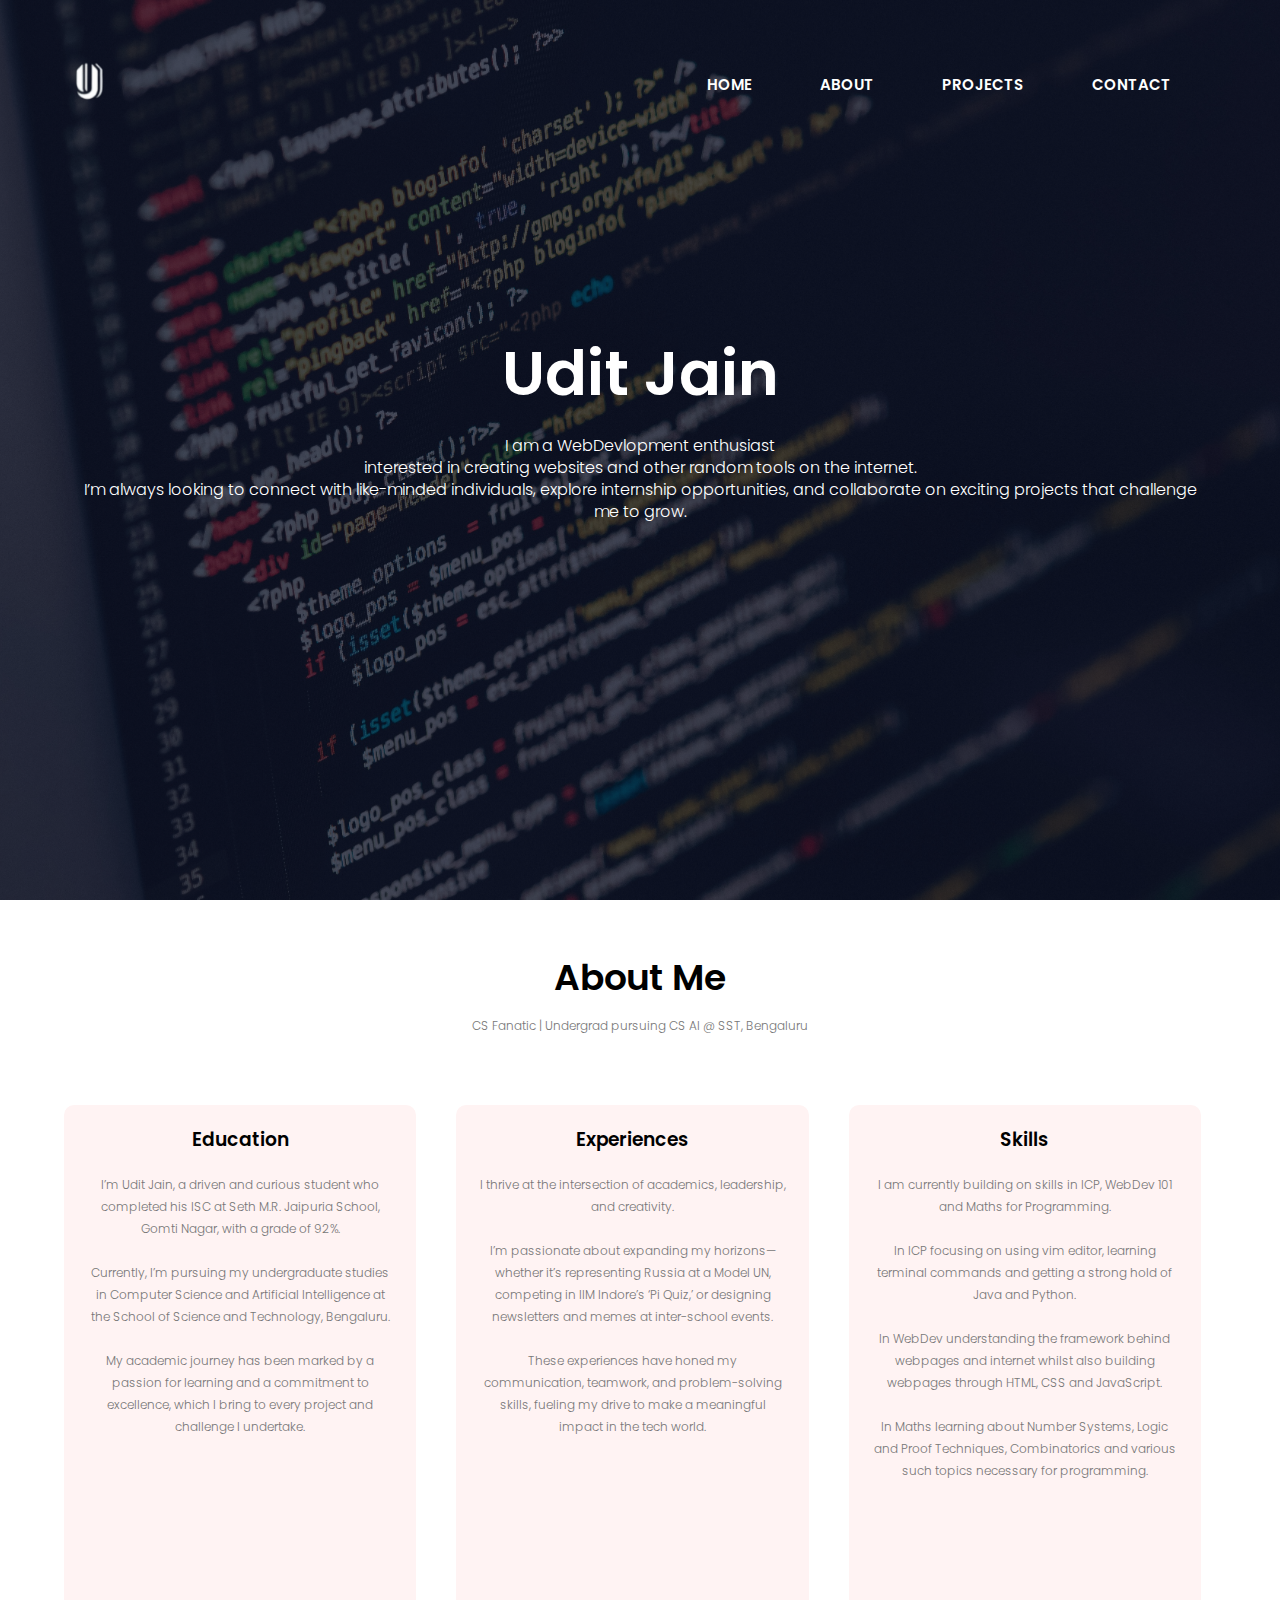
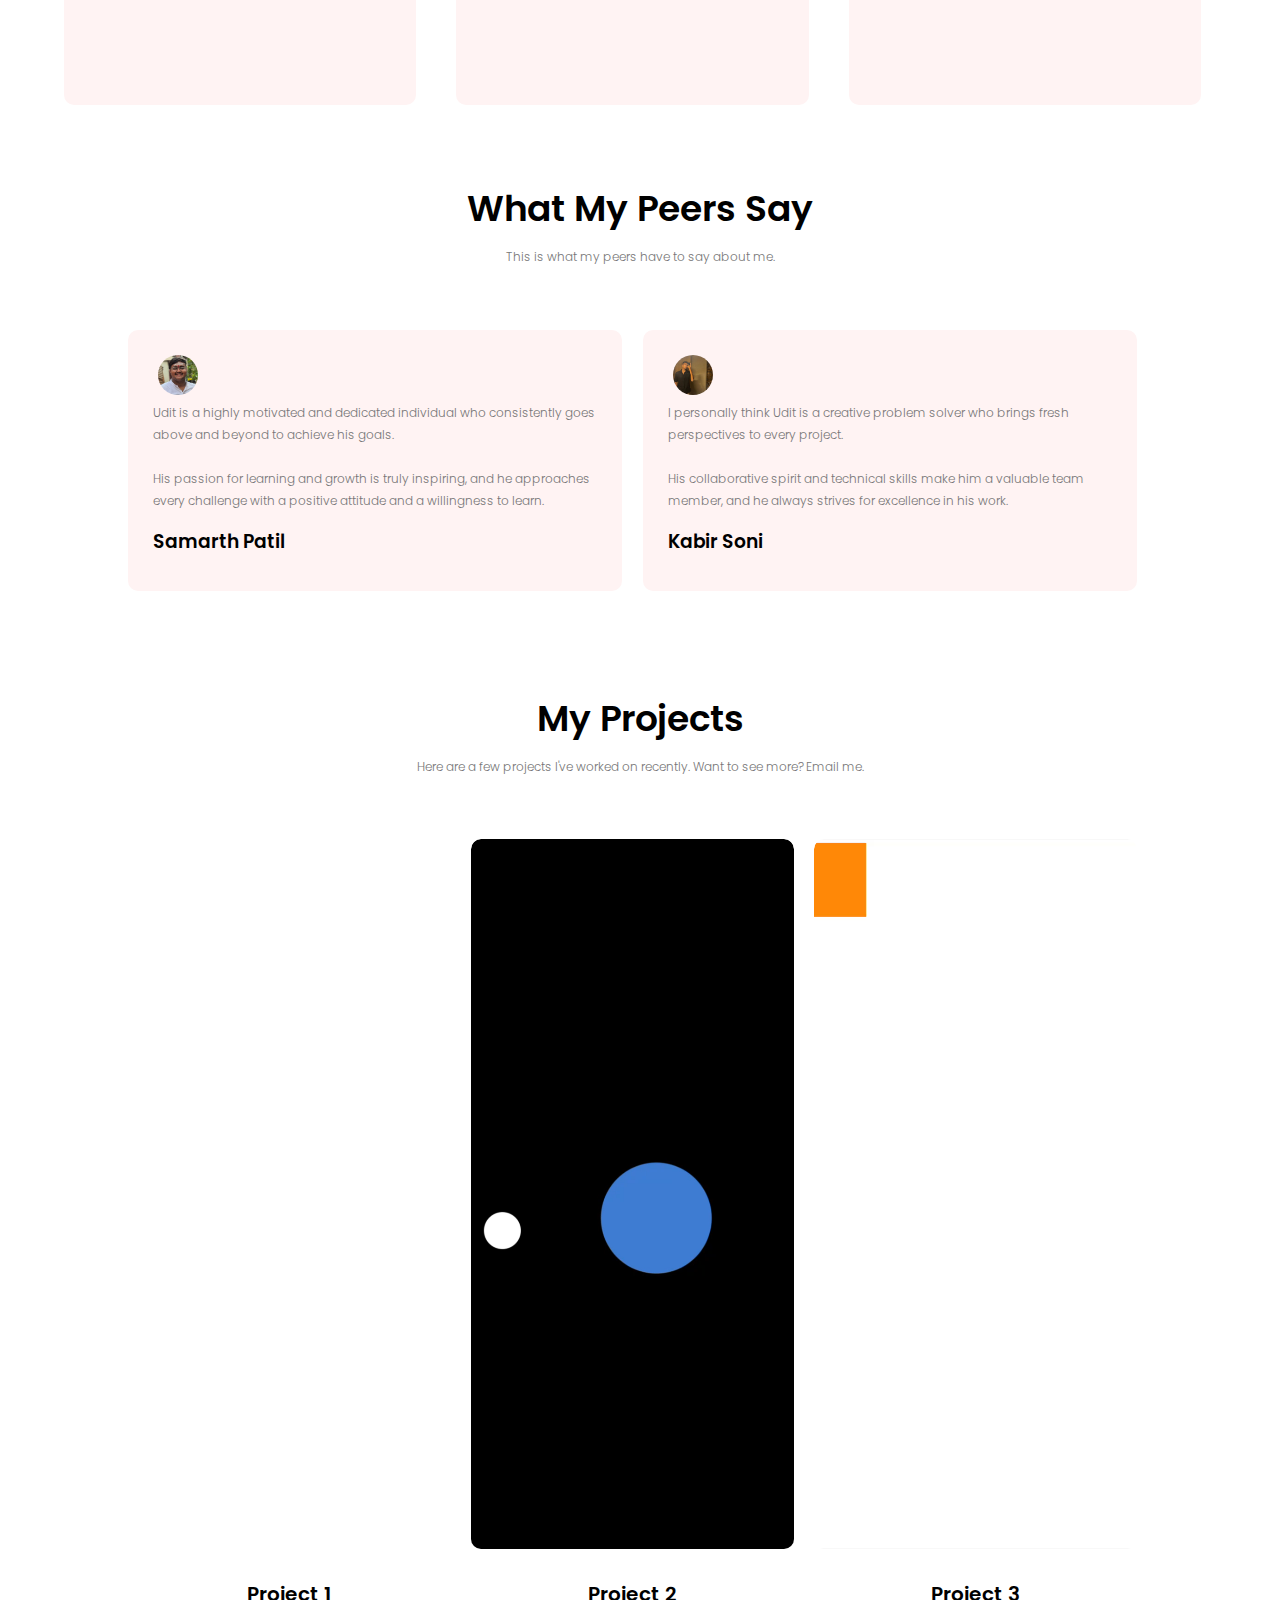
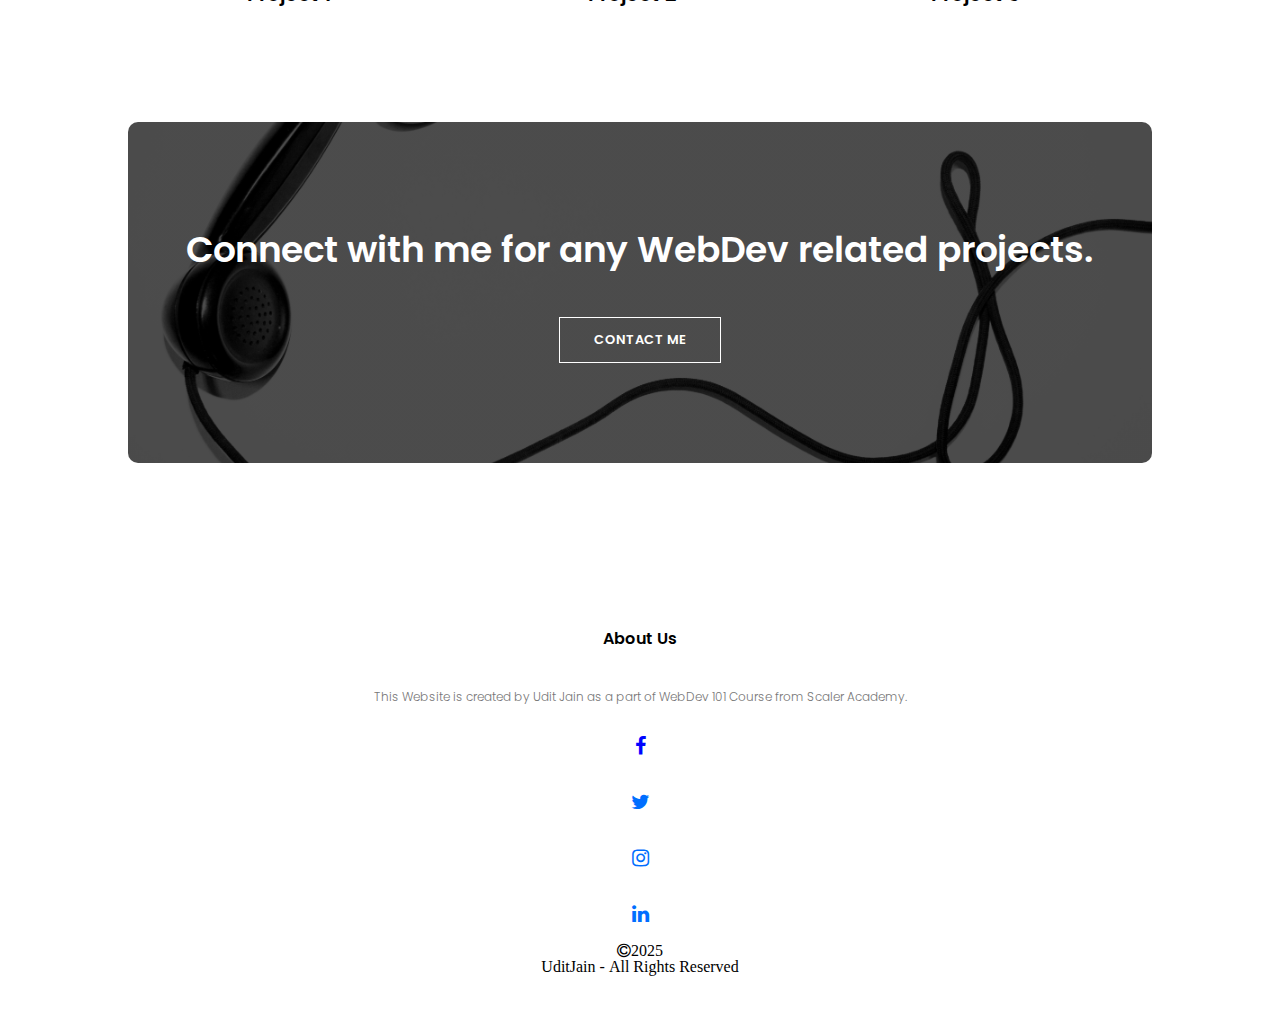
<file: index.html>
<!DOCTYPE html>
<html>
<head>
    <meta name="viewport" content="width=device-width, initial-scale=1.0">
    <title>Udit Jain - Personal Portfolio</title>
    <link rel="stylesheet" href="style.css">
    <link rel="preconnect" href="https://fonts.gstatic.com">
    <link href="https://fonts.googleapis.com/css2?family=Poppins:wght@100;200;300;400;600;700&display=swap" rel="stylesheet">
    <link rel="stylesheet" href="https://stackpath.bootstrapcdn.com/font-awesome/4.7.0/css/font-awesome.min.css">
</head>
<body>
    <section class="header">
        <nav>
            <a href="index.html"><img src="imgs/logo 2.png"></a>
            <div class="nav-links" id="navLinks">
                <ul>
                    <li><a href="index.html">HOME</a></li>
                    <li><a href="#about">ABOUT</a></li>
                    <li><a href="#projects">PROJECTS</a></li>
                    <li><a href="contact.html">CONTACT</a></li>
                </ul>
            </div>
        </nav>
        <div class="text-box">
            <h1>Udit Jain</h1>
            <p>I am a WebDevlopment enthusiast<br>interested in creating websites and other random tools on the internet.</br>
            I’m always looking to connect with like-minded individuals, explore internship opportunities, and collaborate on exciting projects that challenge me to grow.</p>
        </div>
    </section>

<!----  About  ---->

    <section class="about" id="about">
        <h1>About Me</h1>
        <p>CS Fanatic | Undergrad pursuing CS AI @ SST, Bengaluru</p>
        
        <div class="row">
            <div class="about-col">
                <h3>Education</h3>
                <p> I’m Udit Jain, a driven and curious student who completed his ISC at Seth M.R. Jaipuria School, Gomti Nagar, with a grade of 92%. <br>
                    <br> Currently, I’m pursuing my undergraduate studies in Computer Science and Artificial Intelligence at the School of Science and Technology, Bengaluru. <br>
                    <br> My academic journey has been marked by a passion for learning and a commitment to excellence, which I bring to every project and challenge I undertake.
                </p>
            </div>
            <div class="about-col">
                <h3>Experiences</h3>
                <p> I thrive at the intersection of academics, leadership, and creativity. <br>
                   <br> I’m passionate about expanding my horizons—whether it’s representing Russia at a Model UN, competing in IIM Indore’s ‘Pi Quiz,’ or designing newsletters and memes at inter-school events. <br>
                   <br> These experiences have honed my communication, teamwork, and problem-solving skills, fueling my drive to make a meaningful impact in the tech world. <br>
                </p>
            </div>
            <div class="about-col">
                <h3>Skills</h3>
                <p> I am currently building on skills in ICP, WebDev 101 and Maths for Programming. <br>
                   <br> In ICP focusing on using vim editor, learning terminal commands and getting a strong hold of Java and Python. <br>
                   <br> In WebDev understanding the framework behind webpages and internet whilst also building webpages through HTML, CSS and JavaScript. <br>
                   <br> In Maths learning about Number Systems, Logic and Proof Techniques, Combinatorics and various such topics necessary for programming.</p>
            </div>
        </div>
    </section>

<!--- Testimonials -->

    <section class="testimonials">
        <h1>What My Peers Say</h1>
        <p>
            This is what my peers have to say about me.
        </p>
        <div class="row">
            <div class="testimonials-col">
                <img src="imgs/sam.jpg">
                <div>
                    <p> Udit is a highly motivated and dedicated individual who consistently goes above and beyond to achieve his goals. <br>
                        <br> His passion for learning and growth is truly inspiring, and he approaches every challenge with a positive attitude and a willingness to learn.
                    </p>
                    <h3>Samarth Patil</h3>    
                </div>
            </div>
            <div class="testimonials-col">
                <img src="imgs/kab.jpg">
                <div>
                    <p> I personally think Udit is a creative problem solver who brings fresh perspectives to every project. <br>
                        <br> His collaborative spirit and technical skills make him a valuable team member, and he always strives for excellence in his work.
                    </p>
                    <h3>Kabir Soni</h3>    
                </div>
            </div>
        </div>
    </section>

<!--- Projects --->

    <section class="projects" id="projects">
        <h1>My Projects</h1>
        <p>
            Here are a few projects I've worked on recently. Want to see more? Email me.
        </p>
        <div class="row">
            <div class="projects-col">
                <video playsinline autoplay muted loop>
                    <source src="imgs/Project1Gif.mov" type="video/mp4" />
                </video>                 
                <div class="layer">
                    <a href="projects/project1.html">Project 1</a>
                </div>
            </div>
            <div class="projects-col">
                <video playsinline autoplay muted loop>
                    <source src="imgs/Projects2.mov" type="video/mp4" />
                </video>
                <div class="layer">
                    <a href="projects/project2.html">Project 2</a>
                </div>
            </div>
            <div class="projects-col">
                <video playsinline autoplay muted loop>
                    <source src="imgs/Project3.mov" type="video/mp4" />
                </video>
                <div class="layer">
                    <a href="projects/project3.html">Project 3</a>
                </div>
            </div>
        </div>
    </section>  
    
<!--- Call To Action -->
 
    <section class="cta" id="cta">
        <h1>Connect with me for any WebDev related projects. </h1>
        <a href="contact.html" class="hero-btn">CONTACT ME</a>
    </section>

<!--- Footer -->

    <section class="footer">
        <h4>About Us</h4>
        <p>
            This Website is created by Udit Jain as a part of WebDev 101 Course from Scaler Academy.
        </p>
        <div class="icons">
            <div class="fb">
                <a href="https://www.facebook.com/profile.php?id=100011316841641"><i class="fa fa-facebook"></i></a>
            </div>
            <div class="twi">
                <a href="https://x.com/UditJai86335806"><i class="fa fa-twitter"></i></a>
            </div>
            <div class="ins">
                <a href="https://www.instagram.com/udidit._/"><i class="fa fa-instagram"></i></a>
            </div>
            <div class="in">
                <a href="https://www.linkedin.com/in/-uditjain/"><i class="fa fa-linkedin"></i></a>
            </div>
            <div class="copyright">
                <i class="fa fa-copyright">2025 <br>UditJain - All Rights Reserved</i>
            </div>
        </div>
    </section>

</body>
</html>
</file>
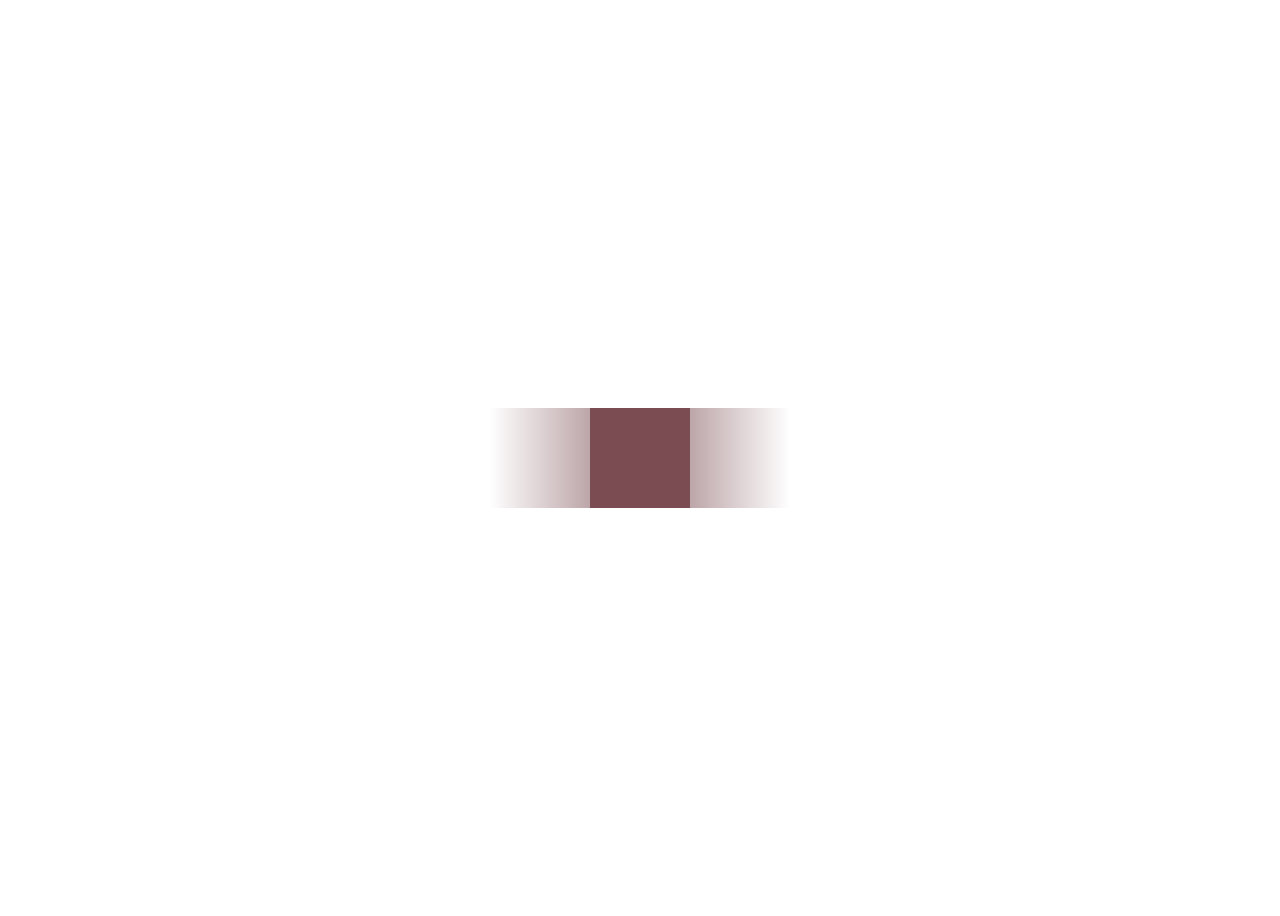
<file: projects/project1.html>
<!DOCTYPE html>
<html lang="en">
<head>
    <meta charset="UTF-8">
    <meta name="viewport" content="width=device-width, initial-scale=1.0">
    <link rel="stylesheet" href="style1.css">
    <title>Project 1</title>
</head>
<style>
  body {
  background: #fff;
  height: 100vh;
  overflow: hidden;
  display: flex;
  justify-content: center;
  align-items: center;
}

.motionblur {
  position: relative;
  width: 300px;
  height: 100px;
  -webkit-animation: slide 1.5s cubic-bezier(0.445, 0.05, 0.55, 0.95) infinite alternate;
          animation: slide 1.5s cubic-bezier(0.445, 0.05, 0.55, 0.95) infinite alternate;
}

.box {
  position: absolute;
  left: calc(50% - 50px);
  width: 100px;
  height: 100%;
  background: #7b4d53;
  -webkit-animation: slide 1.5s cubic-bezier(0.445, 0.05, 0.55, 0.95) infinite alternate;
          animation: slide 1.5s cubic-bezier(0.445, 0.05, 0.55, 0.95) infinite alternate;
}
.box::before {
  content: "";
  position: absolute;
  width: 200px;
  height: 100%;
  background: linear-gradient(90deg, rgba(123, 77, 83, 0.5) 50%, rgba(123, 77, 83, 0) 100%);
  transform-origin: 0 0;
  -webkit-animation: scale 3s cubic-bezier(0.445, 0.05, 0.55, 0.95)-1.5s infinite;
          animation: scale 3s cubic-bezier(0.445, 0.05, 0.55, 0.95)-1.5s infinite;
}
.box::after {
  content: "";
  position: absolute;
  left: -100px;
  width: 200px;
  height: 100%;
  background: linear-gradient(90deg, rgba(123, 77, 83, 0) 0%, rgba(123, 77, 83, 0.5) 50%);
  transform-origin: 100% 0;
  -webkit-animation: scale 3s cubic-bezier(0.445, 0.05, 0.55, 0.95) infinite;
          animation: scale 3s cubic-bezier(0.445, 0.05, 0.55, 0.95) infinite;
}
</style>
<body>
<div class="motionblur">
  <div class="box"></div>
</div>
</body>
</html>
</file>
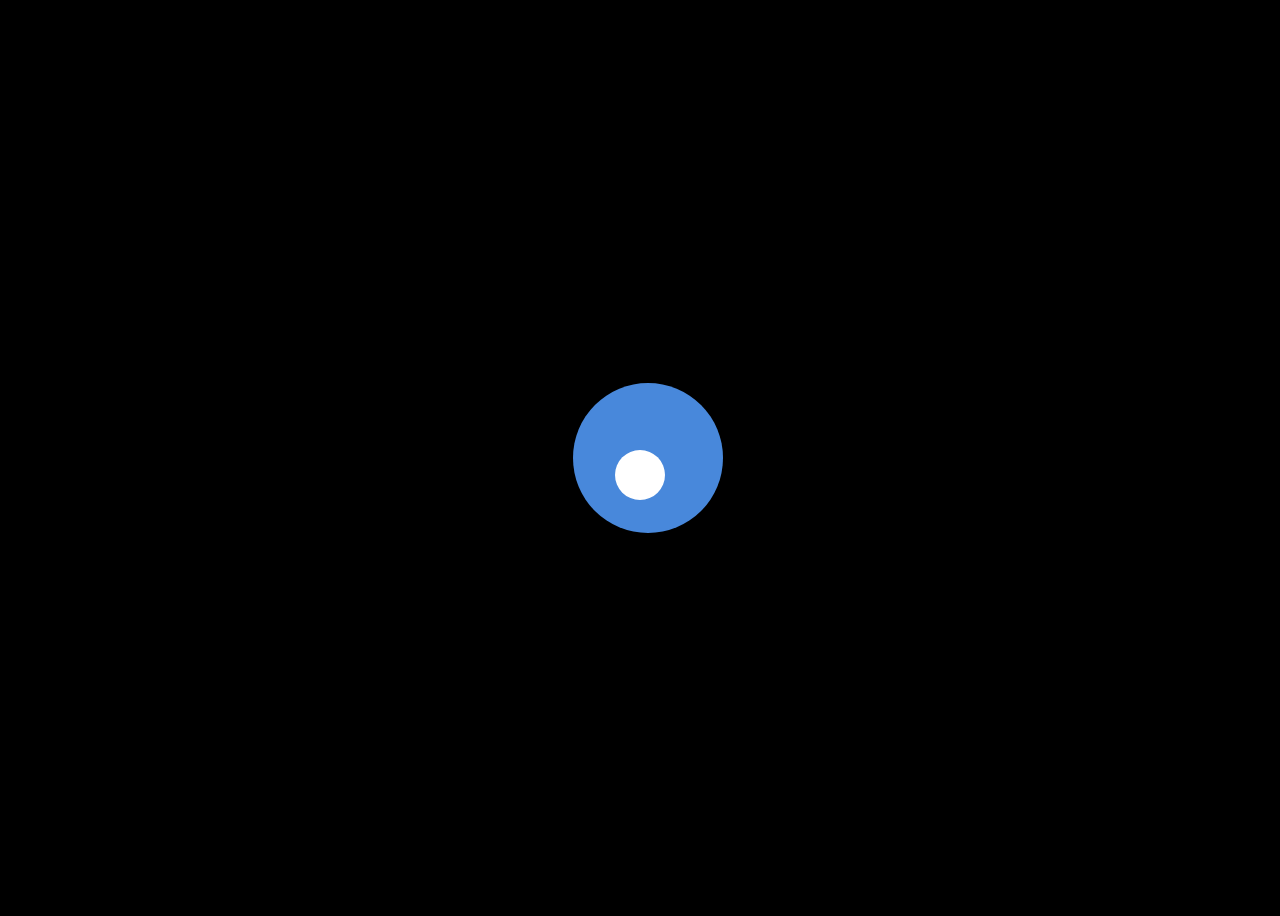
<file: projects/project2.html>
<!DOCTYPE html>
<html lang="en">
<head>
    <meta charset="UTF-8">
    <meta name="viewport" content="width=device-width, initial-scale=1.0">
    <title>Project 2</title>
    <style>
        body{
            background-color: black;
             height: 100vh;
             width: 100vw;
            display: flex;
            justify-content: center;
            align-items: center;
            overflow: hidden;
            
        }
        .earth{
            height: 150px;
            width: 150px;
            border-radius: 50%;
            background-color: rgb(72, 136, 219);
            margin: auto;
           position: relative;
           animation: spin 10s linear infinite;
        }
        .moon{
            height: 50px;
            width: 50px;
            border-radius: 50%;
            position: absolute;
            background-color: white;
             margin-right: -25px;
            margin-left: -25px;
            top: 50%;
            left: 50%;
            animation: orbit 3s linear infinite;

        }
        @keyframes orbit{
            from{transform: rotate(0deg) translateX(200px) rotate(0deg);}
            to{transform: rotate(360deg) translateX(200px) rotate(-360deg);}
        }
        @keyframes spin{
            from{transform: rotate(0deg);}
            to{transform: rotate(360deg);}
        }

    </style>
</head>
<body>

    <div class="orbit">
        <div class="earth"></div>
        <div class="moon"></div>
    </div>
</body>
</html>
</file>
<file: style.css>
*{
    margin: 0;
    padding: 0;
    font-family: 'Poppins', sans-serif;
}
.header{
    min-height: 100vh;
    width: 100%;
    background-image: linear-gradient(rgba(4,9,30,0.7),rgba(4,9,30,0.7)),url(imgs/bg.jpg);
    background-position: center;
    background-size: cover;
    position: relative;
}
nav{
    display: flex;
    padding: 2% 6%;
    justify-content: space-between;
    align-items: center;
}
nav img {
    height: 100px;         
    width: 4000px;
    object-fit: contain;  
    margin-top: -20px;      
    margin-left: -85px;
    display: block;
    max-width: 160px;
}
.nav-links{
    flex: 1;
    text-align: right;
}
.nav-links ul li{
    list-style: none;
    display: inline-block;
    padding: 8px 12px;
    position: relative;
}
.nav-links ul li a{
    color: #fff;
    text-decoration: none;
    font-size: 15px;
}
.nav-links ul li::after{
    content: '';
    width: 0%;
    height: 2px;
    background: #f44336;
    display: block;
    margin: auto;
    transition: 0.5s;
}
.nav-links ul li:hover::after{
    width: 100%;
}
.text-box{
    width: 90%;
    color: #fff;
    position: absolute;
    top: 50%;
    left: 50%;
    transform: translate(-50%,-50%);
    text-align: center;
}
.text-box h1{
    font-size: 62px;
}
.text-box p{
    margin: 5px 0 40px;
    font-size: 16px;
    color: #fff;
}
.hero-btn{
    display: inline-block;
    text-decoration: none;
    color: #fff;
    border: 1px solid #fff;
    padding: 12px 34px;
    font-size: 13px;
    background: transparent;
    position: relative;
    cursor: pointer;
}
.hero-btn:hover{
    border: 1px solid #f44336;
    background: #f44336;
    transition: 1s;
}
nav .fa{
    display: none;
}
@media(max-width:700px){
    .text-box h1{
        font-size: 20px;
    }
    .nav-links ul li{
        display: block;
    }
    .nav-links{
        position: fixed;
        background: #f44336;
        height: 100vh;
        width: 200px;
        top: 0;
        right: -200px;
        text-align: left;
        z-index: 2;
        transition: 1s;
    }        
    nav .fa{
        display: block;
        color:#fff;
        margin: 10px;
        font-size: 22px;
        cursor: pointer;
    }
    .nav-links ul{
        padding: 30px;
    }
}

/*---- About ----*/

.about{
    width: 90%;
    margin: auto;
    text-align: center;
    padding-top: 50px;
}
h1{
    font-size: 36px;
    font-weight: 600;
}
p{
    color: #777;
    font-size: 12px;
    font-weight: 300;
    line-height: 22px;
    padding: 10px;
}
.row{
    margin-top: 5%;
    display: flex;
    justify-content: space-between;
}
.about-col{
    flex-basis: 31%;
    background: #fff3f3;
    border-radius: 10px;
    margin-bottom: 5%;
    padding: 10px 12px;
    box-sizing: border-box;
    transition: 0.5s;
    width: 100px;
    height: 390px;
}
h3{
    text-align: center;
    font-weight: 600;
    margin: 10px 0;
}
.about-col:hover{
    box-shadow: 0 0 20px 0px rgba(0,0,0,0.2);
}
@media(max-width: 1400px){
    .row{
        display: flex;
        margin-left: 0px;
        margin-right: 15px;
    }
    .about-col{
        height: 600px;
    }
}
@media(max-width: 900px){
    .row{
        display: flex;
        margin-left: 0px;
        margin-right: 15px;
    }
    .about-col{
        height: 1000px;
        font-size: 10px;
    }
    p{
        font-size: 9px;
    }
}

/* Testimonials */

.testimonials{
    width: 80%;
    margin: auto;
    padding-top: 20px;
    text-align: center;
}
.testimonials-col{
    flex-basis: 44%;
    border-radius: 10px;
    margin-bottom: 5%;
    text-align: left;
    background: #fff3f3;
    padding: 25px;
    cursor: pointer;
}
.testimonials-col img{
    height: 40px;
    margin-left: 5px;
    margin-right: 30px;
    border-radius: 50%;
}
.testimonials-col p{
    padding: 0;
}
.testimonials-col h3{
    margin-top: 15px;
    text-align: left;
}
.testimonials-col .fa{
    color: #f44336;
}
@media(max-width: 700px){
    .testimonials-col img{
        margin-left: 0px;
        margin-right: 15px;
    }
}
.tags{
    display: flex;
    justify-content: space-evenly;
    margin-top: 30px;
    font-size: 24px;
}

/* Campus */

.projects{
    width: 80%;
    margin: auto;
    text-align: center;
    padding-top: 50px;
}
.projects-col{
    flex-basis: 32%;
    border-radius: 10px;
    position: relative;
    overflow: hidden;
}
.projects-col video{
    width: 100%;
    display: block;
    border-radius: 10px;
    border: 0px solid black;
    height: 710px;
    object-fit: cover;
    margin-bottom: 30px;
}
a{
    text-decoration: none;
    color: black;
    font-size: 20px;
    font-weight: 600;
    padding: 20px;
}

/* Call To Action */

.cta{
    margin: 113px auto;
    width: 80%;
    background-image: linear-gradient(rgba(0,0,0,0.7),rgba(0,0,0,0.7)),url(imgs/contact.jpg);
    background-position: center;
    background-size: cover;
    border-radius: 10px;
    text-align: center;
    padding: 100px 0;
}
.cta h1{
    color: #fff;
    margin-bottom: 40px;
    padding: 0;
}
@media(max-width: 700px){
    .cta h1{
        font-size: 24px;
    }
}

/* Footer */

.footer{
    width: 100%;
    text-align: center;
    padding: 30px 0;
}
.footer h4{
    margin-bottom: 25px;
    margin-top: 20px;
    font-weight: 600;
}
.fb .fa{
    color: #0004ff;
    margin: 0 13px;
    cursor: pointer;
    padding: 18px 0;
}
.twi .fa{
    color: #006eff;
    margin: 0 13px;
    cursor: pointer;
    padding: 18px 0;
}
.ins .fa{
    color: #006eff;
    margin: 0 13px;
    cursor: pointer;
    padding: 18px 0;
}
.in .fa{
    color: #006eff;
    margin: 0 13px;
    cursor: pointer;
    padding: 18px 0;
}

/* Contact Us Page */

.sub-header{
    height: 50vh;
    width: 100%;
    background-image: linear-gradient(rgba(4,9,30,0.7),rgba(4,9,30,0.7)),url(imgs/pavan-trikutam-71CjSSB83Wo-unsplash.jpg);
    background-position: center;
    background-size: cover;
    text-align: center;
    color: #fff;
}
.sub-header h1{
    margin-top: 100px;
}
.red-btn{
    border: 1px solid #f44336;
    background: transparent;
    color: #f44336;
}
.red-btn:hover{
    color: #fff;
}

.location{
    width: 80%;
    margin: auto;
    padding: 80px 0;
}
.location iframe{
    width: 100%;
}
.contact-us{
    width: 80%;
    margin: auto;
}
.contact-col{
    flex-basis: 48%;
    margin-bottom: 30px;
}
.contact-col div{
    display: flex;
    align-items: center;
    margin-bottom: 40px;
}
.contact-col div .fa{
    font-size: 28px;
    color: #f44336;
    margin: 10px;
    margin-right: 30px;              
}
.contact-col div p{
    padding: 0;
}
.contact-col div h5{
    font-size: 20px;
    margin-bottom: 5px;
    color: #555;
    font-weight: 400;
}
.contact-col input, .contact-col textarea{
    width: 100%;
    padding: 15px;
    margin-bottom: 17px;
    outline: none;
    border: 1px solid #ccc;
    box-sizing: border-box;

}
</file>
<file: projects/style1.css>
@-webkit-keyframes scale {
  0% {
    transform: scale3d(0.5, 1, 1);
  }
  30% {
    transform: scale3d(1.3, 1, 1);
  }
  55% {
    transform: scale3d(0.5, 1, 1);
  }
  100% {
    transform: scale3d(0.5, 1, 1);
  }
}

@keyframes scale {
  0% {
    transform: scale3d(0.5, 1, 1);
  }
  30% {
    transform: scale3d(1.3, 1, 1);
  }
  55% {
    transform: scale3d(0.5, 1, 1);
  }
  100% {
    transform: scale3d(0.5, 1, 1);
  }
}
@-webkit-keyframes slide {
  0% {
    transform: translate3d(-150px, 0, 0);
  }
  100% {
    transform: translate3d(150px, 0, 0);
  }
}
@keyframes slide {
  0% {
    transform: translate3d(-150px, 0, 0);
  }
  100% {
    transform: translate3d(150px, 0, 0);
  }
}
</file>
